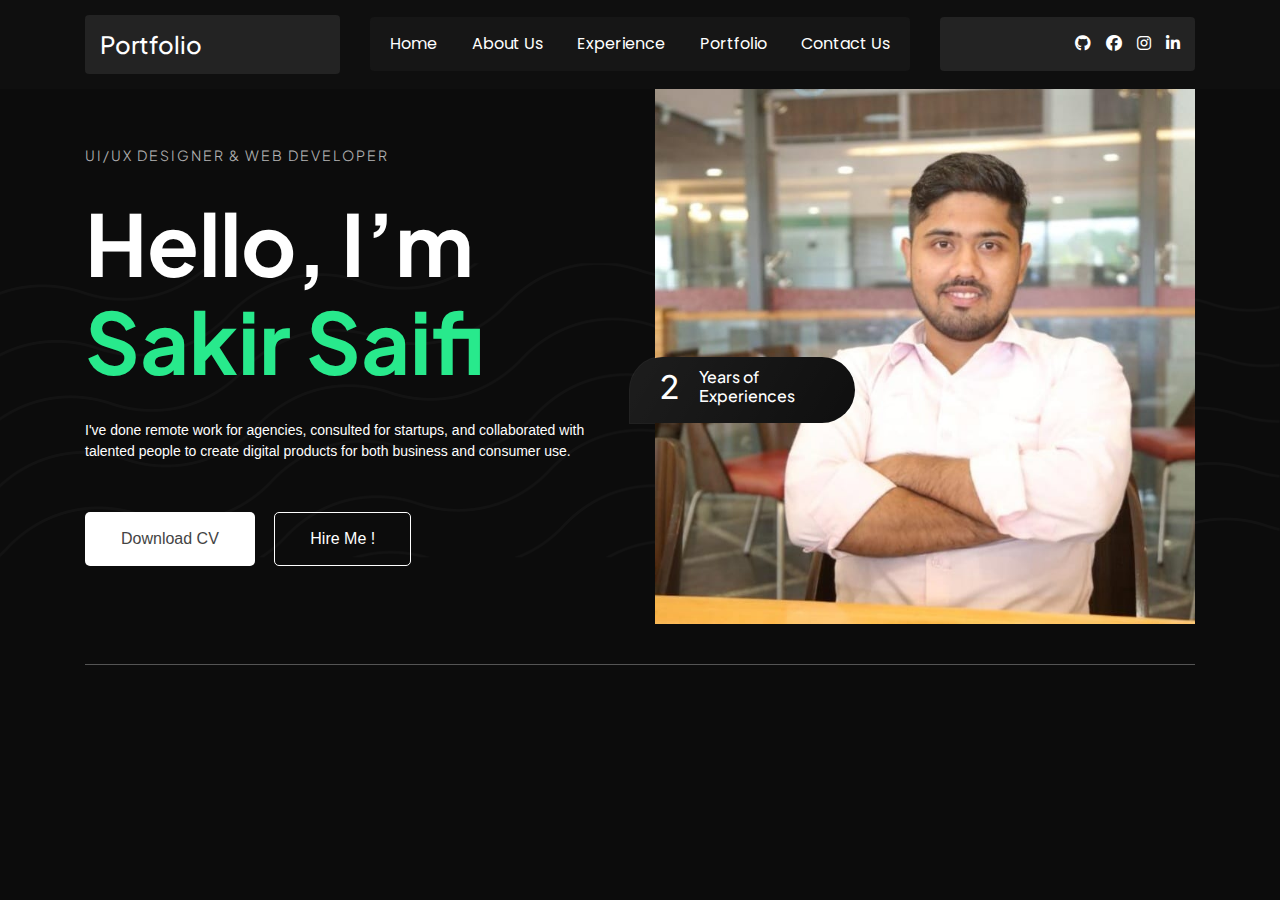
<file: index.html>
<!DOCTYPE html>
<html lang="en">
<head>
    <meta charset="UTF-8">
    <meta name="viewport" content="width=device-width, initial-scale=1.0">
    <title>My Portfolio | Sakir Saifi Web Designer</title>
    <link rel="stylesheet" href="https://cdn.jsdelivr.net/npm/bootstrap@4.6.1/dist/css/bootstrap.min.css">
	<link rel="stylesheet" href="https://cdnjs.cloudflare.com/ajax/libs/font-awesome/6.1.2/css/all.min.css">
	<link rel="stylesheet" href="https://cdnjs.cloudflare.com/ajax/libs/OwlCarousel2/2.3.4/assets/owl.carousel.min.css"/>
	<link rel="stylesheet" href="https://cdnjs.cloudflare.com/ajax/libs/OwlCarousel2/2.3.4/assets/owl.theme.default.min.css"/>
    <link rel="stylesheet" href="assets/css/style.css">
    <link rel="stylesheet" href="assets/css/responsive.css">
</head>
<body>
    <header>
        <div class="container">
            <div class="row align-items-center">
                <div class="col-md-3">
                    <div class="logo-here">
                        <h4>Portfolio</h4>
                        <button class="d-md-none d-block"><i class="fa-solid fa-bars-staggered"></i></button>
                    </div>
                </div>
                <div class="col-md-6">
                    <nav class="main-nav">
                        <h4 class="d-md-none d-block mobile-nav-header">Portfolio</h4>
                        <div class="cross d-md-none d-block"><i class="fa-regular fa-circle-xmark"></i></div>
                        <ul>
                            <li><a href="index.html">Home</a></li>
                            <li><a href="about.html">About Us</a></li>
                            <li><a href="experience.html">Experience</a></li>
                            <li><a href="portfolio.html">Portfolio</a></li>
                            <li><a href="contact.html">Contact Us</a></li>
                        </ul>
                        <div class="top-social-links d-md-none d-block">
                            <ul>
                                <li><a href=""><i class="fa-brands fa-github"></i></a></li>
                                <li><a href=""><i class="fa-brands fa-facebook"></i></a></li>
                                <li><a href=""><i class="fa-brands fa-instagram"></i></a></li>
                                <li><a href=""><i class="fa-brands fa-linkedin-in"></i></a></li>
                            </ul>
                        </div>
                    </nav>
                </div>
                <div class="col-md-3 d-md-block d-none">
                    <div class="top-social-links">
                        <ul>
                            <li><a href=""><i class="fa-brands fa-github"></i></a></li>
                            <li><a href=""><i class="fa-brands fa-facebook"></i></a></li>
                            <li><a href=""><i class="fa-brands fa-instagram"></i></a></li>
                            <li><a href=""><i class="fa-brands fa-linkedin-in"></i></a></li>
                        </ul>
                    </div>
                </div>
            </div>
        </div>
    </header>
    <main>
        <section class="banner-sec">
            <div class="container">
                <div class="row align-items-center">
                    <div class="col-lg-6">
                        <div class="content">
                            <h6 class="sub-title">UI/UX Designer &amp; Web Developer</h6>
                            <h1>Hello, I’m <br> <span class="main-color">Sakir Saifi</span></h1>
                            <div class="text">
                                <p>I've done remote work for agencies, consulted for startups, and collaborated with
                                    talented people to create digital products for both business and consumer use.</p>
                            </div>
                            <div class="content-btn">
                                <a href="assets/img/Sakir_saifi_resume.pdf" class="" download="">
                                    <span>Download CV</span>
                                </a>
                                <a href="#0" class="">
                                    <span>Hire Me !</span>
                                </a>
                            </div>
                        </div>
                    </div>
                    <div class="col-lg-6">
                        <div class="img-author">
                            <img src="assets/img/my-img2.jpeg" width="100%" alt="">

                            <div class="box-shadwo">
                                <div class="">
                                    <h2>2</h2>
                                    <h6>Years of <br> Experiences</h6>
                                </div>
                            </div>
                        </div>
                    </div>
                </div>
            </div>
        </section>
    </main>
    <footer>
        <div class="container">
            <div class="row">
                <div class="col-md-12">
                    <hr class="footer-hr">
                </div>
            </div>
        </div>
    </footer>




    <script src="https://cdn.jsdelivr.net/npm/jquery@3.6.0/dist/jquery.slim.min.js"></script>
    <script src="https://ajax.googleapis.com/ajax/libs/jquery/3.6.0/jquery.min.js"></script>
    <script src="https://cdn.jsdelivr.net/npm/popper.js@1.16.1/dist/umd/popper.min.js"></script>
    <script src="https://cdn.jsdelivr.net/npm/bootstrap@4.6.1/dist/js/bootstrap.bundle.min.js"></script>
    <script src="https://cdnjs.cloudflare.com/ajax/libs/OwlCarousel2/2.3.4/owl.carousel.min.js"></script>
    <script src="assets/js/index.js"></script>
</body>
</html>
</file>
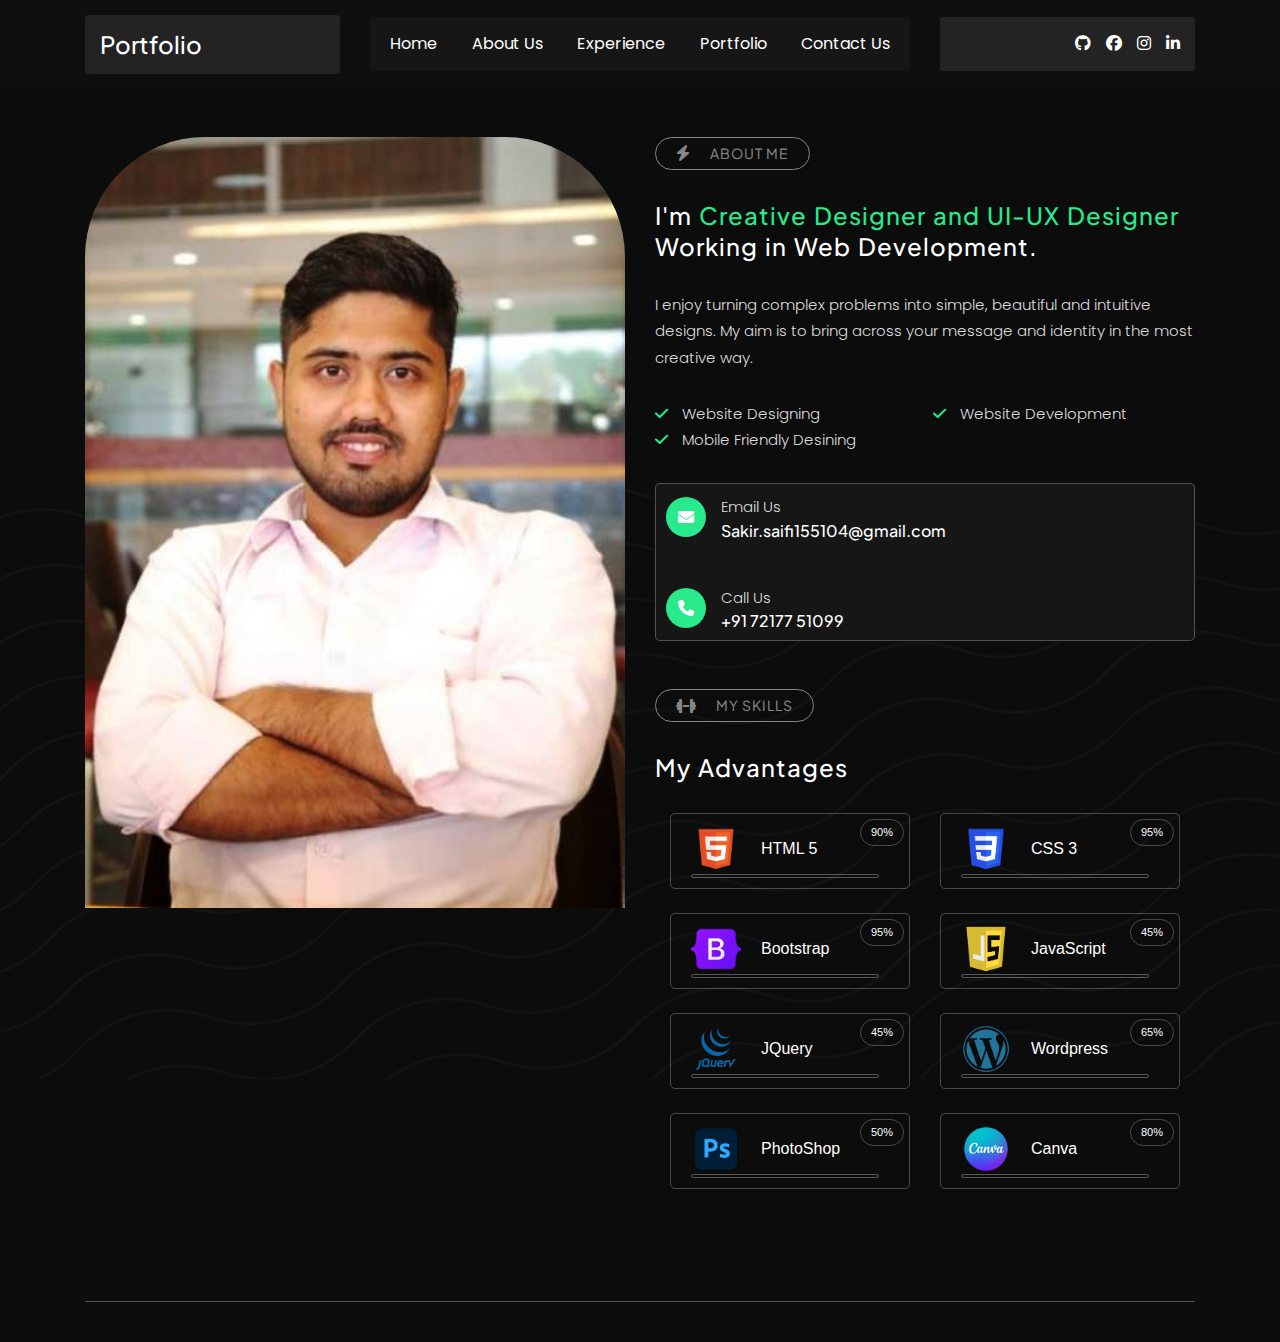
<file: about.html>
<!DOCTYPE html>
<html lang="en">
<head>
    <meta charset="UTF-8">
    <meta name="viewport" content="width=device-width, initial-scale=1.0">
    <title>My Portfolio | Sakir Saifi Web Designer</title>
    <link rel="stylesheet" href="https://cdn.jsdelivr.net/npm/bootstrap@4.6.1/dist/css/bootstrap.min.css">
	<link rel="stylesheet" href="https://cdnjs.cloudflare.com/ajax/libs/font-awesome/6.1.2/css/all.min.css">
	<link rel="stylesheet" href="https://cdnjs.cloudflare.com/ajax/libs/OwlCarousel2/2.3.4/assets/owl.carousel.min.css"/>
	<link rel="stylesheet" href="https://cdnjs.cloudflare.com/ajax/libs/OwlCarousel2/2.3.4/assets/owl.theme.default.min.css"/>
    <link rel="stylesheet" href="assets/css/style.css">
    <link rel="stylesheet" href="assets/css/responsive.css">
</head>
<body>
    <header>
        <div class="container">
            <div class="row align-items-center">
                <div class="col-md-3">
                    <div class="logo-here">
                        <h4>Portfolio</h4>
                        <button class="d-md-none d-block"><i class="fa-solid fa-bars-staggered"></i></button>
                    </div>
                </div>
                <div class="col-md-6">
                    <nav class="main-nav">
                        <h4 class="d-md-none d-block mobile-nav-header">Portfolio</h4>
                        <div class="cross d-md-none d-block"><i class="fa-regular fa-circle-xmark"></i></div>
                        <ul>
                            <li><a href="index.html">Home</a></li>
                            <li><a href="about.html">About Us</a></li>
                            <li><a href="experience.html">Experience</a></li>
                            <li><a href="portfolio.html">Portfolio</a></li>
                            <li><a href="contact.html">Contact Us</a></li>
                        </ul>
                        <div class="top-social-links d-md-none d-block">
                            <ul>
                                <li><a href=""><i class="fa-brands fa-github"></i></a></li>
                                <li><a href=""><i class="fa-brands fa-facebook"></i></a></li>
                                <li><a href=""><i class="fa-brands fa-instagram"></i></a></li>
                                <li><a href=""><i class="fa-brands fa-linkedin-in"></i></a></li>
                            </ul>
                        </div>
                    </nav>
                </div>
                <div class="col-md-3 d-md-block d-none">
                    <div class="top-social-links">
                        <ul>
                            <li><a href=""><i class="fa-brands fa-github"></i></a></li>
                            <li><a href=""><i class="fa-brands fa-facebook"></i></a></li>
                            <li><a href=""><i class="fa-brands fa-instagram"></i></a></li>
                            <li><a href=""><i class="fa-brands fa-linkedin-in"></i></a></li>
                        </ul>
                    </div>
                </div>
            </div>
        </div>
    </header>
    <main>
        <section class="banner-sec my-5">
            <div class="container">
                <div class="row ">
                    <div class="col-lg-6">
                        <div class="border-shaped sticky-top">
                            <img src="assets/img/my-img.jpeg" width="100%" alt="">
                        </div>
                    </div>
                    <div class="col-lg-6">
                        <div class="info-box">
                            <i class="fa-solid fa-bolt"></i>
                            <p>About me</p>
                        </div>
                        <div class="cont">
                            <div class="sub-title">
                                <h4>I'm <span class="main-color">Creative Designer and UI-UX Designer</span> Working in Web Development.</h4>
                                <p>I enjoy turning complex problems into simple, beautiful and intuitive
                                    designs. My aim
                                    is to bring across your message and identity in the most creative way.</p>
                                <ul>
                                    <li><span><i class="fa-solid fa-check"></i></span> Website Designing</li>
                                    <li><span><i class="fa-solid fa-check"></i></span> Mobile Friendly Desining</li>
                                    <li><span><i class="fa-solid fa-check"></i></span> Website Development</li>
                                </ul>
                                <div class="contact-details">
                                    <div>
                                        <i class="fa-solid fa-envelope"></i>
                                        <div>
                                            <p>Email Us</p>
                                            <h6>Sakir.saifi155104@gmail.com</h6>
                                        </div>
                                    </div>

                                    <div>
                                        <i class="fa-solid fa-phone"></i>
                                        <div>
                                            <p>Call Us</p>
                                            <h6>+91 72177 51099</h6>
                                        </div>
                                    </div>
                                </div>
                            </div>
                        </div>
                        <div class="my-5"></div>
                        <div class="info-box">
                            <i class="fa-solid fa-dumbbell"></i>
                            <p>My Skills</p>
                        </div>
                        <div class="count">
                            <div class="sub-title">
                                <h4>My Advantages
                                </h4>
                            </div>
                            <div class="skill-container container">
                                <div class="row">
                                    <div class="col-md-6 mb-4">
                                        <div class="skill-box">
                                            <span>
                                                <img src="assets/img/logo_html.png" alt="">
                                                <p>HTML 5</p>
                                            </span>
                                            <span>
                                                <div class="slide1"></div>
                                            </span>
                                            <span class="slide-number">
                                                90%
                                            </span>
                                        </div>
                                    </div>
                                    <div class="col-md-6 mb-4">
                                        <div class="skill-box">
                                            <span>
                                                <img src="assets/img/logo_css.png" alt="">
                                                <p>CSS 3</p>
                                            </span>
                                            <span>
                                                <div class="slide2"></div>
                                            </span>
                                            <span class="slide-number">
                                                95%
                                            </span>
                                        </div>
                                    </div>
                                    <div class="col-md-6 mb-4">
                                        <div class="skill-box">
                                            <span>
                                                <img src="assets/img/logo_bootstrap.png" alt="">
                                                <p>Bootstrap</p>
                                            </span>
                                            <span>
                                                <div class="slide2"></div>
                                            </span>
                                            <span class="slide-number">
                                                95%
                                            </span>
                                        </div>
                                    </div>
                                    <div class="col-md-6 mb-4">
                                        <div class="skill-box">
                                            <span>
                                                <img src="assets/img/logo_js.png" alt="">
                                                <p>JavaScript</p>
                                            </span>
                                            <span>
                                                <div class="slide3"></div>
                                            </span>
                                            <span class="slide-number">
                                                45%
                                            </span>
                                        </div>
                                    </div>
                                    <div class="col-md-6 mb-4">
                                        <div class="skill-box">
                                            <span>
                                                <img src="assets/img/logo_jquery.png" alt="">
                                                <p>JQuery</p>
                                            </span>
                                            <span>
                                                <div class="slide3"></div>
                                            </span>
                                            <span class="slide-number">
                                                45%
                                            </span>
                                        </div>
                                    </div>
                                    <div class="col-md-6 mb-4">
                                        <div class="skill-box">
                                            <span>
                                                <img src="assets/img/logo_wordpress.png" alt="">
                                                <p>Wordpress</p>
                                            </span>
                                            <span>
                                                <div class="slide4"></div>
                                            </span>
                                            <span class="slide-number">
                                                65%
                                            </span>
                                        </div>
                                    </div>
                                    <div class="col-md-6 mb-4">
                                        <div class="skill-box">
                                            <span>
                                                <img src="assets/img/logo_photoshop.png" alt="">
                                                <p>PhotoShop</p>
                                            </span>
                                            <span>
                                                <div class="slide5"></div>
                                            </span>
                                            <span class="slide-number">
                                                50%
                                            </span>
                                        </div>
                                    </div>
                                    <div class="col-md-6 mb-4">
                                        <div class="skill-box">
                                            <span>
                                                <img src="assets/img/logo_canva.png" alt="">
                                                <p>Canva</p>
                                            </span>
                                            <span>
                                                <div class="slide6"></div>
                                            </span>
                                            <span class="slide-number">
                                                80%
                                            </span>
                                        </div>
                                    </div>

                                </div>
                            </div>
                        </div>
                    </div>
                </div>
            </div>
        </section>
    </main>
    <footer>
        <div class="container">
            <div class="row">
                <div class="col-md-12">
                    <hr class="footer-hr">
                </div>
            </div>
        </div>
    </footer>




    <script src="https://cdn.jsdelivr.net/npm/jquery@3.6.0/dist/jquery.slim.min.js"></script>
    <script src="https://ajax.googleapis.com/ajax/libs/jquery/3.6.0/jquery.min.js"></script>
    <script src="https://cdn.jsdelivr.net/npm/popper.js@1.16.1/dist/umd/popper.min.js"></script>
    <script src="https://cdn.jsdelivr.net/npm/bootstrap@4.6.1/dist/js/bootstrap.bundle.min.js"></script>
    <script src="https://cdnjs.cloudflare.com/ajax/libs/OwlCarousel2/2.3.4/owl.carousel.min.js"></script>
    <script src="assets/js/index.js"></script>
</body>
</html>
</file>
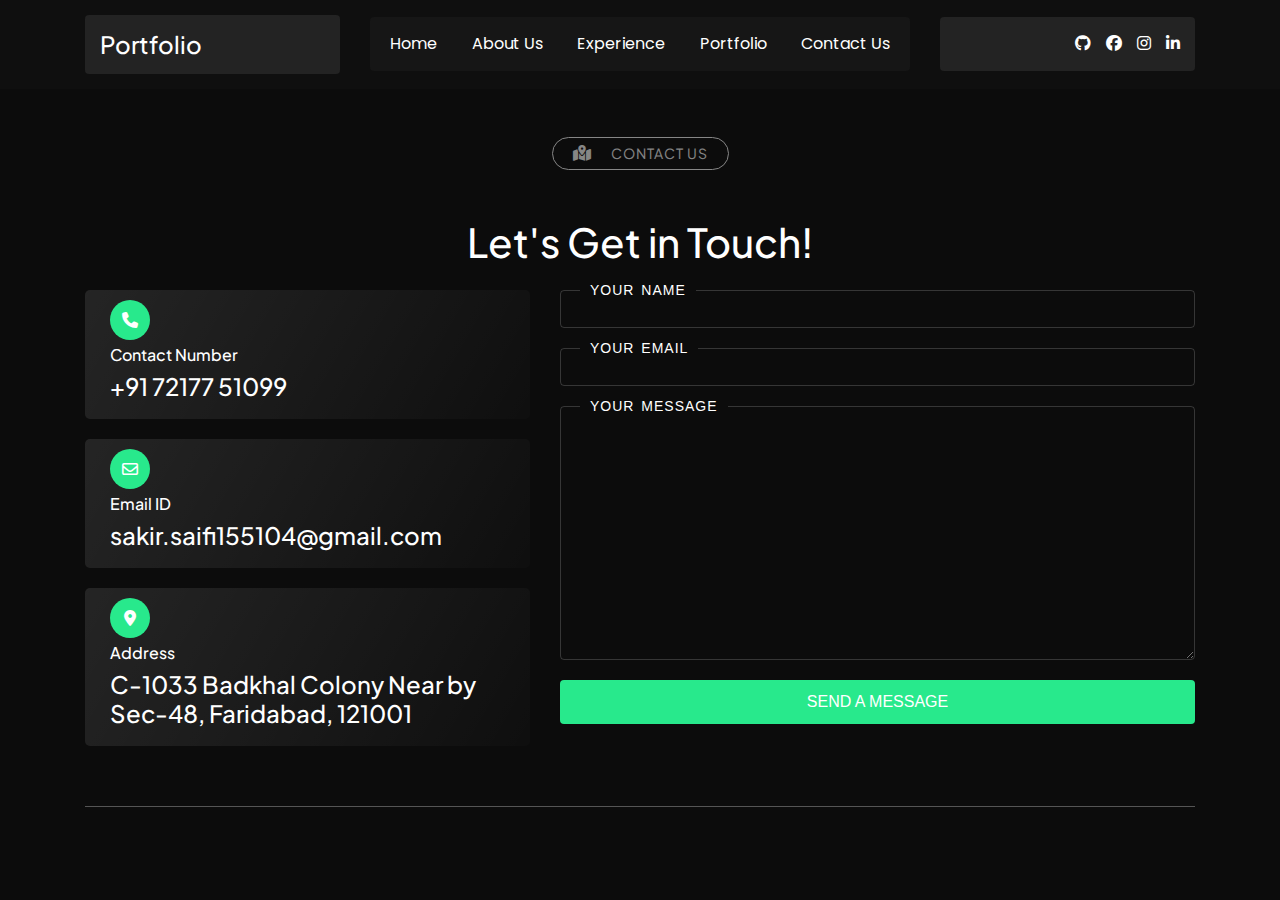
<file: contact.html>
<!DOCTYPE html>
<html lang="en">
<head>
    <meta charset="UTF-8">
    <meta name="viewport" content="width=device-width, initial-scale=1.0">
    <title>My Portfolio | Sakir Saifi Web Designer</title>
    <link rel="stylesheet" href="https://cdn.jsdelivr.net/npm/bootstrap@4.6.1/dist/css/bootstrap.min.css">
	<link rel="stylesheet" href="https://cdnjs.cloudflare.com/ajax/libs/font-awesome/6.1.2/css/all.min.css">
	<link rel="stylesheet" href="https://cdnjs.cloudflare.com/ajax/libs/OwlCarousel2/2.3.4/assets/owl.carousel.min.css"/>
	<link rel="stylesheet" href="https://cdnjs.cloudflare.com/ajax/libs/OwlCarousel2/2.3.4/assets/owl.theme.default.min.css"/>
    <link rel="stylesheet" href="assets/css/style.css">
    <link rel="stylesheet" href="assets/css/responsive.css">
</head>
<body>
    <body>
    <header>
        <div class="container">
            <div class="row align-items-center">
                <div class="col-md-3">
                    <div class="logo-here">
                        <h4>Portfolio</h4>
                        <button class="d-md-none d-block"><i class="fa-solid fa-bars-staggered"></i></button>
                    </div>
                </div>
                <div class="col-md-6">
                    <nav class="main-nav">
                        <h4 class="d-md-none d-block mobile-nav-header">Portfolio</h4>
                        <div class="cross d-md-none d-block"><i class="fa-regular fa-circle-xmark"></i></div>
                        <ul>
                            <li><a href="index.html">Home</a></li>
                            <li><a href="about.html">About Us</a></li>
                            <li><a href="experience.html">Experience</a></li>
                            <li><a href="portfolio.html">Portfolio</a></li>
                            <li><a href="contact.html">Contact Us</a></li>
                        </ul>
                        <div class="top-social-links d-md-none d-block">
                            <ul>
                                <li><a href=""><i class="fa-brands fa-github"></i></a></li>
                                <li><a href=""><i class="fa-brands fa-facebook"></i></a></li>
                                <li><a href=""><i class="fa-brands fa-instagram"></i></a></li>
                                <li><a href=""><i class="fa-brands fa-linkedin-in"></i></a></li>
                            </ul>
                        </div>
                    </nav>
                </div>
                <div class="col-md-3 d-md-block d-none">
                    <div class="top-social-links">
                        <ul>
                            <li><a href=""><i class="fa-brands fa-github"></i></a></li>
                            <li><a href=""><i class="fa-brands fa-facebook"></i></a></li>
                            <li><a href=""><i class="fa-brands fa-instagram"></i></a></li>
                            <li><a href=""><i class="fa-brands fa-linkedin-in"></i></a></li>
                        </ul>
                    </div>
                </div>
            </div>
        </div>
    </header>
    <main>
     <section>
        <div class="container">
           <div class="row">
            <div class="col-md-12 my-5 text-center">
                <div class="info-box m-auto">
                    <i class="fa-solid fa-map-location-dot"></i>
                    <p>Contact Us</p>
                </div>
            </div>
            <div class="col-md-12">
                <div class="text-center mb-4">
                    <h1>Let's Get in Touch!</h1>
                </div>
            </div>
            <div class="col-md-5">
                <div class="contact-details-here">
                    <div>
                        <div><span><i class="fa-solid fa-phone"></i></span></div>
                        <div><h6>Contact Number</h6></div>
                        <div><h4>+91 72177 51099</h4></div>
                    </div>
                    <div>
                        <div><span><i class="fa-regular fa-envelope"></i></span></div>
                        <div><h6>Email ID</h6></div>
                        <div><h4>sakir.saifi155104@gmail.com</h4></div>
                    </div>
                    <div>
                        <div><span><i class="fa-solid fa-location-dot"></i></span></div>
                        <div><h6>Address</h6></div>
                        <div><h4>C-1033 Badkhal Colony Near by Sec-48,
                            Faridabad, 121001</h4></div>
                    </div>
                </div>
            </div>
            <div class="col-md-7">
                <form action="" class="form-group">
                    <div class="form-field half">
                        <label for="">Your Name</label>
                        <input type="text" class="form-control">
                    </div>
                    <div class="form-field half">
                        <label for="">Your Email</label>
                        <input type="eamil" class="form-control">
                    </div>
                    <div class="form-field">
                        <label for="">Your Message</label>
                        <textarea name="" id="" cols="30" rows="10" class="form-control"></textarea>
                    </div>
                    <div class="form-field">
                        <button>SEND A MESSAGE</button>
                    </div>
                </form>
            </div>
           </div>
        </div>
     </section>
    </main>
    <footer>
        <div class="container">
            <div class="row">
                <div class="col-md-12">
                    <hr class="footer-hr">
                </div>
            </div>
        </div>
    </footer>




    <script src="https://cdn.jsdelivr.net/npm/jquery@3.6.0/dist/jquery.slim.min.js"></script>
    <script src="https://ajax.googleapis.com/ajax/libs/jquery/3.6.0/jquery.min.js"></script>
    <script src="https://cdn.jsdelivr.net/npm/popper.js@1.16.1/dist/umd/popper.min.js"></script>
    <script src="https://cdn.jsdelivr.net/npm/bootstrap@4.6.1/dist/js/bootstrap.bundle.min.js"></script>
    <script src="https://cdnjs.cloudflare.com/ajax/libs/OwlCarousel2/2.3.4/owl.carousel.min.js"></script>
    <script src="assets/js/index.js"></script>
</body>
</html>
</file>
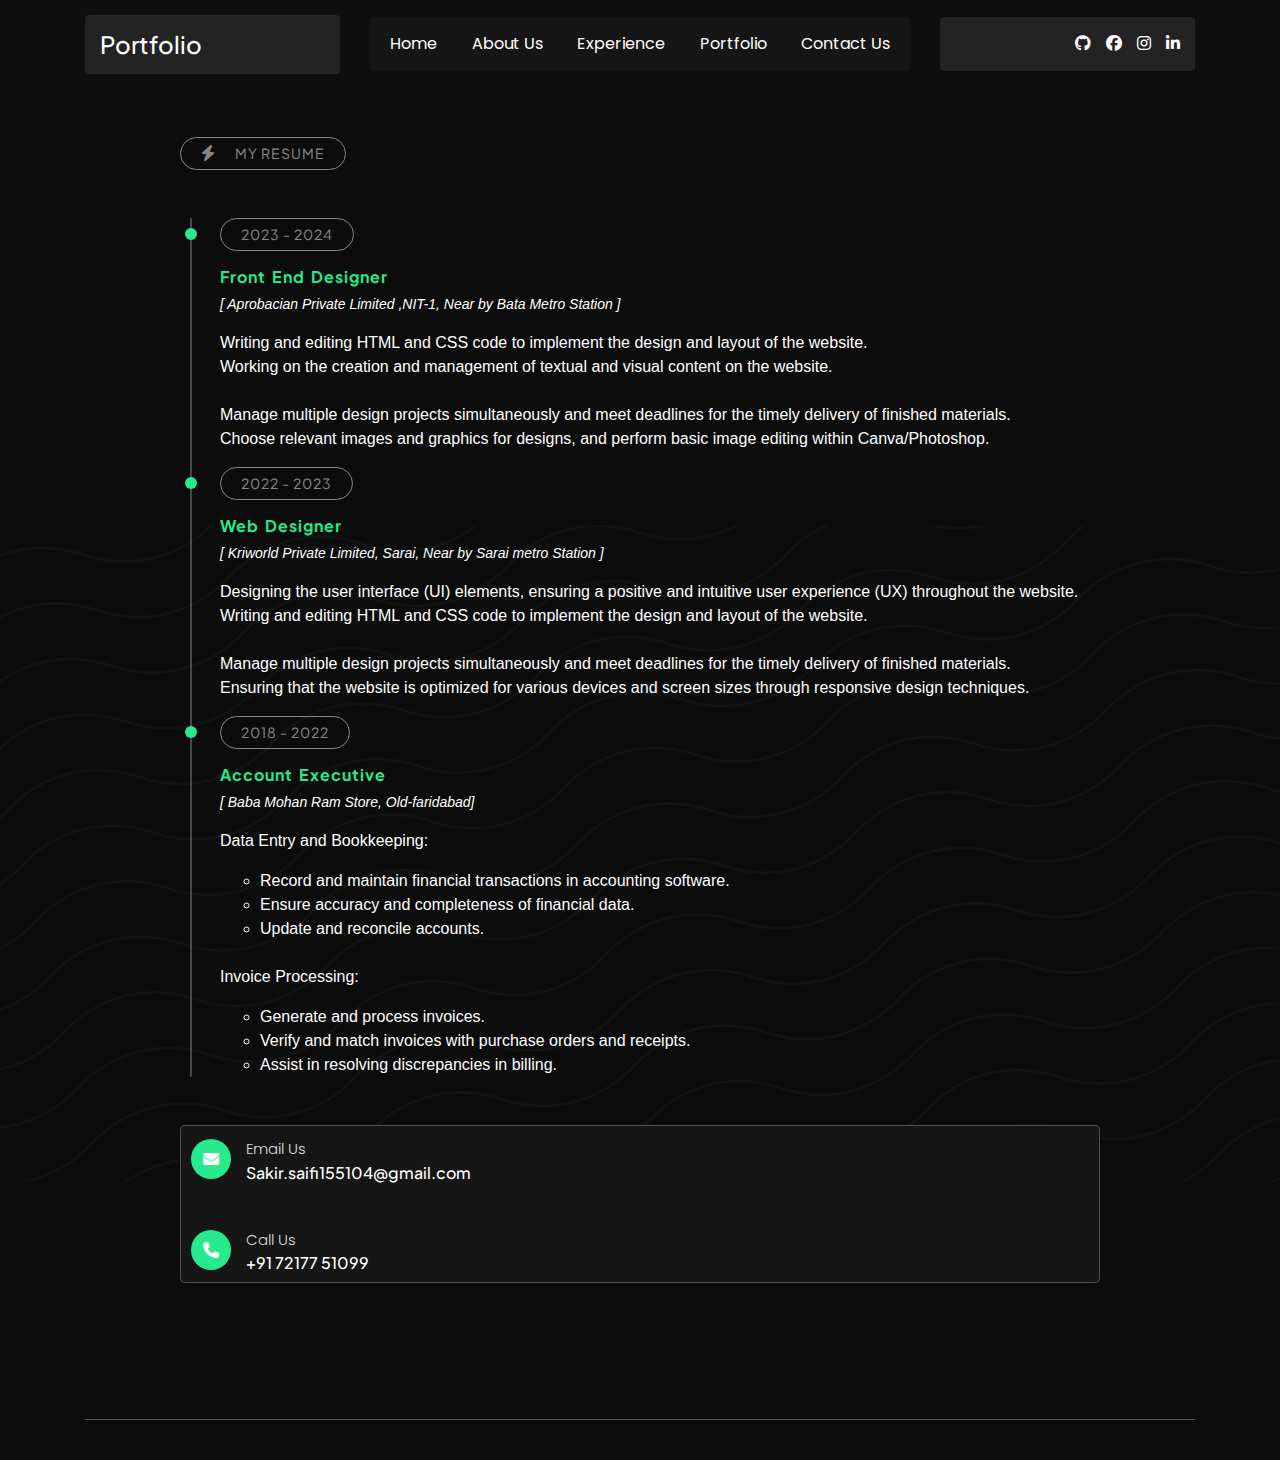
<file: experience.html>
<!DOCTYPE html>
<html lang="en">
<head>
    <meta charset="UTF-8">
    <meta name="viewport" content="width=device-width, initial-scale=1.0">
    <title>My Portfolio | Sakir Saifi Web Designer</title>
    <link rel="stylesheet" href="https://cdn.jsdelivr.net/npm/bootstrap@4.6.1/dist/css/bootstrap.min.css">
	<link rel="stylesheet" href="https://cdnjs.cloudflare.com/ajax/libs/font-awesome/6.1.2/css/all.min.css">
	<link rel="stylesheet" href="https://cdnjs.cloudflare.com/ajax/libs/OwlCarousel2/2.3.4/assets/owl.carousel.min.css"/>
	<link rel="stylesheet" href="https://cdnjs.cloudflare.com/ajax/libs/OwlCarousel2/2.3.4/assets/owl.theme.default.min.css"/>
    <link rel="stylesheet" href="assets/css/style.css">
    <link rel="stylesheet" href="assets/css/responsive.css">
</head>
<body>
    <body>
    <header>
        <div class="container">
            <div class="row align-items-center">
                <div class="col-md-3">
                    <div class="logo-here">
                        <h4>Portfolio</h4>
                        <button class="d-md-none d-block"><i class="fa-solid fa-bars-staggered"></i></button>
                    </div>
                </div>
                <div class="col-md-6">
                    <nav class="main-nav">
                        <h4 class="d-md-none d-block mobile-nav-header">Portfolio</h4>
                        <div class="cross d-md-none d-block"><i class="fa-regular fa-circle-xmark"></i></div>
                        <ul>
                            <li><a href="index.html">Home</a></li>
                            <li><a href="about.html">About Us</a></li>
                            <li><a href="experience.html">Experience</a></li>
                            <li><a href="portfolio.html">Portfolio</a></li>
                            <li><a href="contact.html">Contact Us</a></li>
                        </ul>
                        <div class="top-social-links d-md-none d-block">
                            <ul>
                                <li><a href=""><i class="fa-brands fa-github"></i></a></li>
                                <li><a href=""><i class="fa-brands fa-facebook"></i></a></li>
                                <li><a href=""><i class="fa-brands fa-instagram"></i></a></li>
                                <li><a href=""><i class="fa-brands fa-linkedin-in"></i></a></li>
                            </ul>
                        </div>
                    </nav>
                </div>
                <div class="col-md-3 d-md-block d-none">
                    <div class="top-social-links">
                        <ul>
                            <li><a href=""><i class="fa-brands fa-github"></i></a></li>
                            <li><a href=""><i class="fa-brands fa-facebook"></i></a></li>
                            <li><a href=""><i class="fa-brands fa-instagram"></i></a></li>
                            <li><a href=""><i class="fa-brands fa-linkedin-in"></i></a></li>
                        </ul>
                    </div>
                </div>
            </div>
        </div>
    </header>
    <main>
        <section class="banner-sec my-5">
            <div class="container">
                <div class="row ">
                   
                    <div class="col-lg-10 m-auto">
                        <div class="info-box">
                            <i class="fa-solid fa-bolt"></i>
                            <p>My Resume</p>
                        </div>


                        <ul class="my-5 exp-list">
                            <li>
                                <div class="info-box mb-3">
                                    <p>2023 - 2024</p>
                                </div>
                                <h6 class="main-color"><b>Front End Designer</b></h6>
                                <p class="work-text"><i>[ Aprobacian Private Limited ,NIT-1, Near by Bata Metro Station ]</i></p>
                                <p>Writing and editing HTML and CSS code
                                    to implement the design and layout of
                                    the website.
                                    <br>
                                    Working on the creation and
                                    management of textual and visual
                                    content on the website.
                                    <br>
                                    <br>
                                    Manage multiple design projects
                                    simultaneously and meet deadlines for
                                    the timely delivery of finished materials.
                                    <br>
                                    Choose relevant images and graphics
                                    for designs, and perform basic image
                                    editing within Canva/Photoshop.
                                    </p>
                            </li>
                            <li>
                                <div class="info-box mb-3">
                                    <p>2022 - 2023</p>
                                </div>
                                <h6 class="main-color"><b>Web Designer</b></h6>
                                <p class="work-text"><i>[ Kriworld Private Limited, Sarai, Near by Sarai metro Station ]</i></p>
                                <p>Designing the user interface (UI) elements,
                                    ensuring a positive and intuitive user
                                    experience (UX) throughout the website.
                                    <br>
                                    Writing and editing HTML and CSS code to
                                    implement the design and layout of the
                                    website.
                                    <br>
                                    <br>
                                    Manage multiple design projects
                                    simultaneously and meet deadlines for
                                    the timely delivery of finished materials.
                                    <br>
                                    Ensuring that the website is optimized for
                                    various devices and screen sizes through
                                    responsive design techniques.
                                    </p>
                            </li>
                            <li>
                                <div class="info-box mb-3">
                                    <p>2018 - 2022</p>
                                </div>
                                <h6 class="main-color"><b>Account Executive</b></h6>
                                <p class="work-text"><i>[ Baba Mohan Ram Store, Old-faridabad]</i></p>
                                <p>Data Entry and Bookkeeping:</p>
                                <ul>
                                    <li>Record and maintain financial transactions in accounting software.
                                    </li>
                                    <li>Ensure accuracy and completeness of financial data.
                                    </li>
                                    <li>Update and reconcile accounts.
                                    </li>
                                </ul>
                                <br>
                                <p>Invoice Processing:</p>
                                <ul>
                                    <li>Generate and process invoices.
                                    </li>
                                    <li>Verify and match invoices with purchase orders and receipts.
                                    </li>
                                    <li>Assist in resolving discrepancies in billing.
                                    </li>
                                </ul>
                            </li>
                        </ul>












                        <div class="cont my-5">
                            <div class="sub-title">
                               
                                <div class="contact-details">
                                    <div>
                                        <i class="fa-solid fa-envelope"></i>
                                        <div>
                                            <p>Email Us</p>
                                            <h6>Sakir.saifi155104@gmail.com</h6>
                                        </div>
                                    </div>

                                    <div>
                                        <i class="fa-solid fa-phone"></i>
                                        <div>
                                            <p>Call Us</p>
                                            <h6>+91 72177 51099</h6>
                                        </div>
                                    </div>
                                </div>
                            </div>
                        </div>
                       
                    </div>
                </div>
            </div>
        </section>
    </main>
    <footer>
        <div class="container">
            <div class="row">
                <div class="col-md-12">
                    <hr class="footer-hr">
                </div>
            </div>
        </div>
    </footer>




    <script src="https://cdn.jsdelivr.net/npm/jquery@3.6.0/dist/jquery.slim.min.js"></script>
    <script src="https://ajax.googleapis.com/ajax/libs/jquery/3.6.0/jquery.min.js"></script>
    <script src="https://cdn.jsdelivr.net/npm/popper.js@1.16.1/dist/umd/popper.min.js"></script>
    <script src="https://cdn.jsdelivr.net/npm/bootstrap@4.6.1/dist/js/bootstrap.bundle.min.js"></script>
    <script src="https://cdnjs.cloudflare.com/ajax/libs/OwlCarousel2/2.3.4/owl.carousel.min.js"></script>
    <script src="assets/js/index.js"></script>
</body>
</html>
</file>
<file: assets/css/style.css>
@import url('https://fonts.googleapis.com/css2?family=Plus+Jakarta+Sans:ital,wght@0,200..800;1,200..800&family=Poppins:ital,wght@0,100;0,200;0,300;0,400;0,500;0,600;0,700;0,800;0,900;1,100;1,200;1,300;1,400;1,500;1,600;1,700;1,800;1,900&display=swap');
h1,h2,h3,h4,h5,h6{
    font-family: "Plus Jakarta Sans", sans-serif;
    font-style: normal;
}
body{
    background-color: #0C0C0C;
    color: #fff;
}
.main-nav ul, .top-social-links ul{
    padding: 0;
    margin: 0;
    display: flex;
    justify-content: space-between;
}
.main-nav ul li, .top-social-links ul li{
    list-style: none;
}
.main-nav ul li a, .top-social-links ul li a {
    text-decoration: none;
    color: #fff;
    font-family: "Poppins", sans-serif;
    position: relative;
    display: inline-block;
    /* transform: rotate(5deg); */
}
.top-social-links ul{
    justify-content: flex-end;
    gap: 15px;
}
.logo-here h4{
    color: #fff;
    margin-bottom: 0;
}
.logo-here{
    display: flex;
    justify-content: space-between;
    align-items: center;
}
.logo-here button{
    background-color: transparent;
    color: #fff;
    border: none;
}
.main-nav{
    background-color: #161616;
    padding: 15px 20px;
    border-radius: 4px;
}
header{
    padding: 15px 0;
 background-color: #1616164f;
}
.logo-here, .top-social-links{
    padding: 15px;
    background-color: #232323;
    border-radius: 4px;
}
.main-nav ul li a:before{
    position: absolute;
    content: "";
    left: 0;
    bottom: -2px;
    width: 0;
    height: 2px;
    background-color: #28e98c;
    transition: 0.3s all ease-in-out;
}
.main-nav ul li a:hover:before{
    width: 60%;
}
.main-nav ul li a:hover{
    transform: scale(45deg);
}
.banner-sec {
    position: relative;
}
.banner-sec:after{
    position: absolute;
    content: "";
    position: absolute;
    width: 100%;
    background-image: url(../img/lines.png);
    height: 55%;
    bottom: 40%;
    transform: translateY(50%);
    background-size: cover;
    background-position: center top;
    opacity: .03;
    z-index: -1;
}
.content .sub-title{
    font-size: 14px;
    margin-bottom: 30px;
    opacity: .7;
    font-weight: 300;
    text-transform: uppercase;
    letter-spacing: 2px;
}
.content h1 {
    font-size: 85px;
    font-weight: 700;
    line-height: 1.15;
}
.main-color {
    color: #28e98c !important;
}
.content .text{
    margin-top: 30px;
    font-size: 14px;
    margin-bottom: 50px;
}
.content-btn a{
    padding: 14px 35px;
    display: inline-block;
    text-decoration: none;
}
.content-btn a:nth-child(1){
    background-color: #fff;
    color: #444;
    border-radius: 5px;
    border: 1px solid transparent;
}
.content-btn a:nth-child(2){
    border: 1px solid #fff;
    border-radius: 5px;
    color: #fff;
    margin-left: 15px;
}
.img-author .box-shadwo{
    position: absolute;
    padding: 10px 60px 10px 30px;
    background-color: #0c0c0c;
    margin-bottom: 30px;
    border-radius: 40px 40px 40px 0;
    top: 50%;
    left: -10px;
}
.img-author .box-shadwo > div{
    display: flex;
    align-items: center;
    gap: 20px;
}
.img-author .box-shadwo:before{
    content: '';
    position: absolute;
    left: 0;
    top: 0;
    width: 100%;
    height: 100%;
    z-index: 1;
    background: -webkit-linear-gradient(330deg, rgba(255, 255, 255, 0.24), rgba(255, 255, 255, 0.04));
    opacity: 0.3;
    pointer-events: none;
    border-radius: 40px 40px 40px 0;
}
.img-author .box-shadwo:after{
    content: '';
    position: absolute;
    top: -1px;
    right: -1px;
    bottom: -1px;
    left: -1px;
    background: linear-gradient(120deg, rgba(255, 255, 255, 0.1), rgba(255, 255, 255, 0.01));
    z-index: -1;
    pointer-events: none;
    border-radius: 40px 40px 40px 0;
}
.footer-hr{
    border-color: #fff;
    margin: 40px 0;
    opacity: 0.3;
}
.border-shaped{
    border-top-left-radius: 120px;
    border-top-right-radius: 120px;
    overflow: hidden;
    z-index: 8;
}
.info-box{
    border-radius: 20px;
    border: 1px solid #fff;
    display: flex;
    gap: 20px;
    padding: 5px 20px;
    align-items: center;
    width: max-content;
    opacity: 0.5;
}
.info-box p{
    margin: 0;
    text-transform: uppercase;
    font-family: "Plus Jakarta Sans", sans-serif;
    letter-spacing: 1px;
    font-size: 14px;
}
.sub-title h4{
    font-size: 24px;
    margin: 30px 0;
    line-height: 1.3;
    word-spacing: 2px;
    letter-spacing: 1px;
}
.sub-title p{
    line-height: 1.75;
    font-size: 15px;
    font-weight: 300;
    font-family: 'Poppins', sans-serif;
    color: #ddd;
    margin: 0;
}
.sub-title ul{
    columns: 2;
    margin: 0;
    padding: 0;
    list-style: none;
    margin: 30px 0;
    line-height: 1.75;
    font-size: 15px;
    font-weight: 300;
    font-family: 'Poppins', sans-serif;
    color: #ddd;
}
.sub-title ul li span i{
    margin-right: 10px;
    color: #28e98c;
}
.sub-title .contact-details > div{
    display: flex;
    width: 100%;
   
    padding: 10px;
    align-items: center;
    gap: 15px;
    
}
.sub-title .contact-details > div p, .sub-title .contact-details > div h6{
    margin: 0;
}
.contact-details{
    display: flex;
    gap: 25px;
    border: 1px solid #f2f2f243;
    border-radius: 5px;
    background-color: #161616;
    flex-wrap: wrap;
}
.sub-title .contact-details > div i{
    padding: 20px;
    border-radius: 50%;
    width: 25px;
    height: 25px;
    background-color: #28e98c;
    display: flex;
    align-items: center;
    justify-content: center;
}
.skill-box {
    padding: 10px 20px;
    border: 1px solid #f2f2f243;
    border-radius: 5px;
    position: relative;
}
.skill-box > span img{
    width: 50px;
}
.skill-box > span:nth-child(1){
    display: flex;
    align-items: center;
    gap: 20px;
}
.skill-box > span > p{
    margin: 0;
}
.skill-box .slide-number{
    position: absolute;
    top: 5px;
    right: 5px;
    border-radius: 20px;
    padding: 4px 10px;
    border: 1px solid #f2f2f243;
    font-size: 11px;
}
.skill-box > span:nth-child(2) > div{
    width: 95%;
    height: 4px;
    border:1px solid #ffffff50;
    border-radius: 10px;
    position: relative;
}
.slide1:before{
    content: "";
    position: absolute;
    left: 0;
    bottom: 0;
    height: 100%;
    background-color: #fff;
    animation: slider1 6s forwards;
}
@keyframes slider1 {
    0%{
        width: 0%;
    }
    100%{
        width: 90%;
    }
}
.slide2:before
{
    content: "";
    position: absolute;
    left: 0;
    bottom: 0;
    height: 100%;
    background-color: #fff;
    animation: slider2 5s forwards;
}
@keyframes slider2 {
    0%{
        width: 0%;
    }
    100%{
        width: 95%;
    }
}
.slide3:before
{
    content: "";
    position: absolute;
    left: 0;
    bottom: 0;
    height: 100%;
    background-color: #fff;
    animation: slider3 4s forwards;
}
@keyframes slider3 {
    0%{
        width: 0%;
    }
    100%{
        width: 45%;
    }
}
.slide4:before
{
    content: "";
    position: absolute;
    left: 0;
    bottom: 0;
    height: 100%;
    background-color: #fff;
    animation: slider4 3s forwards;
}
@keyframes slider4 {
    0%{
        width: 0%;
    }
    100%{
        width: 65%;
    }
}
.slide5:before
{
    content: "";
    position: absolute;
    left: 0;
    bottom: 0;
    height: 100%;
    background-color: #fff;
    animation: slider5 3s forwards;
}
@keyframes slider5 {
    0%{
        width: 0%;
    }
    100%{
        width: 50%;
    }
}
.slide6:before
{
    content: "";
    position: absolute;
    left: 0;
    bottom: 0;
    height: 100%;
    background-color: #fff;
    animation: slider6 6s forwards;
}
@keyframes slider6 {
    0%{
        width: 0%;
    }
    100%{
        width: 80%;
    }
}
.exp-list{
    list-style: none;
    position: relative;
}
.exp-list:before{
    position: absolute;
    content: "";
    left: 10px;
    top: 0px;
    width:2px;
    height: 100%;
    background-color: #f2f2f243;
    border-radius: 10px;
}
.exp-list li{
    position: relative;
}
.exp-list li:before{
    content: "";
    position: absolute;
}
.exp-list > li:before {
    content: "";
    position: absolute;
    width: 12px;
    height: 12px;
    background-color: #28e98c;
    border-radius: 50%;
    top: 10px;
    left: -35px;
}
.exp-list li .work-text{
    font-size: 14px;
}
.exp-list li .main-color{
    letter-spacing: 1px;
    word-spacing: 2px;
}
.portfolio-div{
    width: 100%;
    height: 400px;
    overflow: hidden;
    position: relative;
    transition: 0.6s all ease-in-out;
    border-radius: 5px;
}
.portfolio-div img{
    position: absolute;
    left: 0;
    top: 0;
    transition: 0.6s all ease-in-out;
}
.portfolio-div:hover img{
    top: -40%;
    transition: 0.6s all ease-in-out;
}
.project-name{
    margin-top: 20px;
    text-align: center;
}
.portfolio-here{
    position: relative;
    border-radius: 10px;
    padding: 10px;
}
.portfolio-here:before{
    background: linear-gradient(120deg, rgba(255, 255, 255, 0.24), rgba(255, 255, 255, 0.04));
    position: relative;
    border-radius: 10px;
    padding: 10px;
    opacity: 0.3;
    border-radius: 10px;
    position:absolute;
    content: "";
}
.portfolio-here:after{
    content: '';
    position: absolute;
    top: -1px;
    right: -1px;
    bottom: -1px;
    left: -1px;
    background: -o-linear-gradient(330deg, rgba(255, 255, 255, 0.1), rgba(255, 255, 255, 0.01));
    background: linear-gradient(120deg, rgba(255, 255, 255, 0.1), rgba(255, 255, 255, 0.01));
    z-index: -1;
    border-radius: 10px;
}
.contact-details-here > div{
    background: linear-gradient(120deg, rgba(255, 255, 255, 0.1), rgba(255, 255, 255, 0.01));
    padding: 10px 25px;
    margin-bottom: 20px;
    border-radius: 5px;
}
.contact-details-here > div i{
    width: 40px;
    height: 40px;
    background-color: #28e98c;
    border-radius: 50%;
    margin-bottom: 5px;
    display: flex;
    align-items: center;
    justify-content: center;
}
.form-field{
    position: relative;
    margin-bottom: 20px;
}
.form-field input{
    border: none;
    outline: none;
    background-color: transparent;
    border: 1px solid #f2f2f243;
    color: #fff;
    opacity: 0.7;
}
.form-field input:focus,.form-field input:active{
    box-shadow: none;
    background-color: transparent;
    border-color: #f2f2f243;
    color: #fff;
    opacity: 0.7;
}
.form-field label{
    margin: 0;
    margin-top: 10px;
    font-size: 14px;
    word-spacing: 2px;
    letter-spacing: 1px;
    text-transform: uppercase;
    position: absolute;
    top: -20px;
    left: 20px;
    background-color: #0C0C0C;
    padding: 0 10px;
    z-index: 9;
}
.form-field textarea{
    border: none;
    outline: none;
    background-color: transparent;
    border: 1px solid #f2f2f243;
    color: #fff;
    opacity: 0.7;
}
.form-field textarea:focus,.form-field input:active{
    box-shadow: none;
    background-color: transparent;
}
.form-field button{
    padding: 10px 20px;
    width: 100%;
    background-color: #28e98c;
    border: none;
    border-radius: 4px;
    color: #fff;
}
</file>
<file: assets/css/responsive.css>
@media only screen and (max-width: 768px) {
    .main-nav {
        border-radius: 4px;
        position: fixed;
        top: 0;
        left: -150%;
        width: 100%;
        height: 100%;
        transition: 0.6s all ease-in-out;
        z-index: 9;
    }
    .main-nav > ul{
        flex-direction: column;
    }
    .mobile-nav-header{
        color: #fff;
        text-align: center;
        margin-bottom: 60px;

    }
    .main-nav > ul li a{
        display: block;
        padding: 10px 0;
        border-bottom:2px solid #eee3;
    }
    .top-social-links ul{
        justify-content: center;
    }
    .top-social-links{
        margin-top: 60px;
    }
    .cross{
        position: absolute;
        top: 15px;
        right: 15px;
        color: #fff;
    }
    .show{
        left: 0;
        z-index: 9;
        background-color: #1616161a;
        backdrop-filter: blur(15px);
    }
    .content h1{
        font-size: 36px;
    }
    .content-btn{
        display: flex;
        margin-bottom: 20px;
    }
    .content-btn a{
        padding:5px 15px;
    }
  }
</file>
